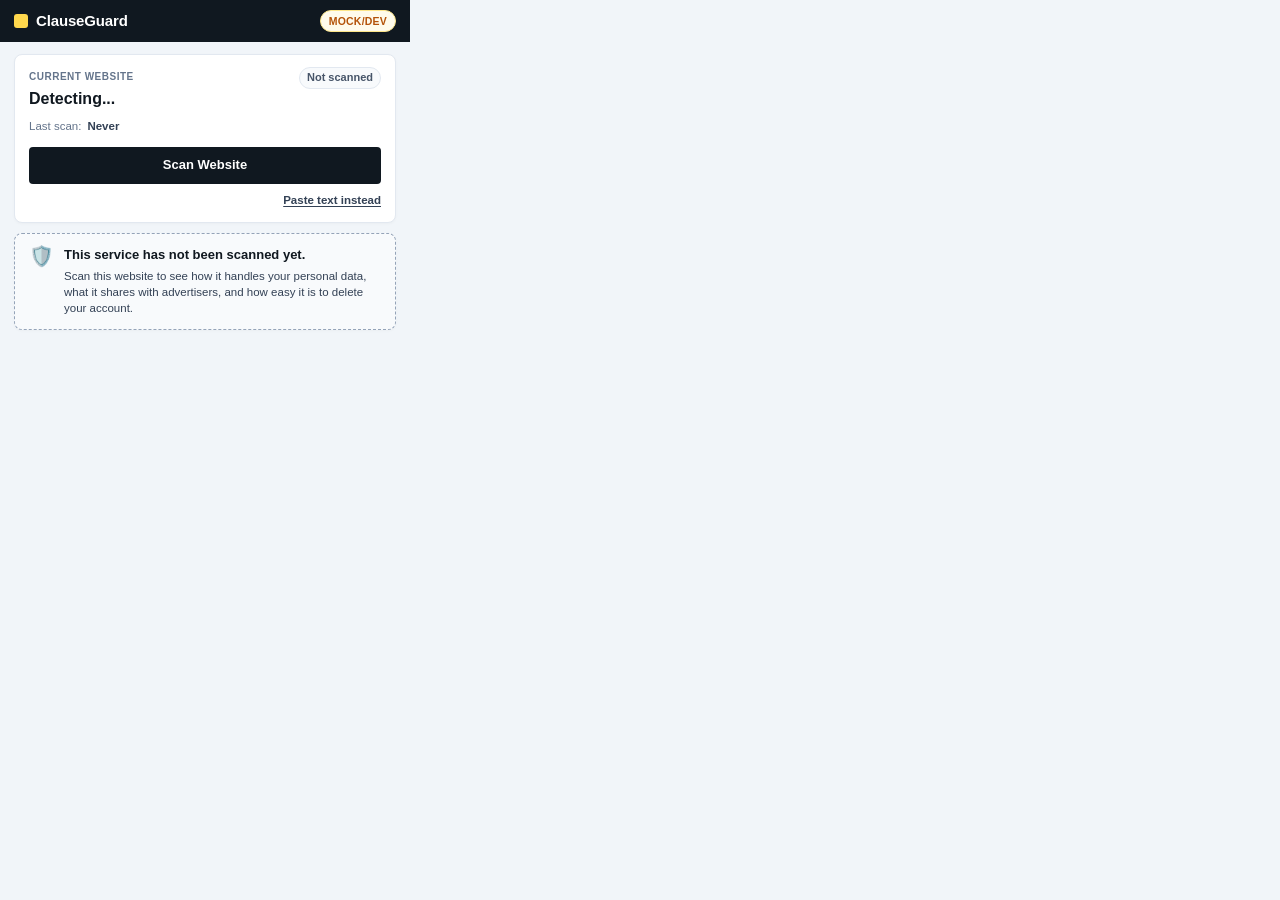
<file: extension/popup.html>
<!DOCTYPE html>
<html lang="en">
<head>
  <meta charset="utf-8">
  <meta name="viewport" content="width=device-width, initial-scale=1">
  <title>ClauseGuard</title>
  <link rel="stylesheet" href="popup.css">
</head>
<body>
  <!-- Header Bar -->
  <header class="top">
    <div class="brand"><i></i>ClauseGuard</div>
    <div class="top-r">
      <span id="api-mode" class="conn mock">MOCK/DEV</span>
    </div>
  </header>

  <main>
    <!-- 1. Service Overview Card -->
    <div class="card site-card" id="site-card">
      <div class="site-header-row">
        <div>
          <span class="label-tiny">CURRENT WEBSITE</span>
          <div id="site-name" class="site-title">Detecting...</div>
        </div>
        <div class="site-badges">
          <span id="portfolio-badge" class="badge saved hidden">In Portfolio</span>
          <span id="scan-badge" class="badge neutral">Not scanned</span>
        </div>
      </div>

      <div class="site-meta-row">
        <span class="meta-label">Last scan:</span>
        <span id="last-scanned-time" class="meta-val">Never</span>
      </div>

      <div id="policy-link-container" class="policy-link-box hidden">
        <span class="policy-icon">🔗</span>
        <a id="policy-link" href="#" target="_blank" class="policy-ext-link">Open Privacy Policy Page ↗</a>
      </div>

      <div class="scan-actions">
        <button id="analyze-btn" class="btn primary">Scan Website</button>
        <button id="toggle-paste-btn" class="btn-link" type="button">Paste text instead</button>
      </div>

      <!-- Manual Paste Fallback Section -->
      <div id="paste-section" class="paste-box hidden">
        <div class="paste-head">
          <span class="paste-title">Manual Policy Input</span>
          <span class="hint">Use this if the policy is blocked by website protections or spread across multiple pages.</span>
        </div>
        <textarea id="paste-text" rows="4" placeholder="Paste privacy policy text here..."></textarea>
        <button id="paste-analyze-btn" class="btn small">Analyze Pasted Text</button>
      </div>
    </div>

    <!-- Live Status / Message Banner (Shown on status message or error) -->
    <div id="status" class="status hidden" role="status" aria-live="polite"></div>

    <!-- ITEM 1: Unscanned Service Reminder Card -->
    <div id="unscanned-reminder" class="card reminder-card">
      <div class="reminder-content">
        <span class="reminder-icon">🛡️</span>
        <div class="reminder-text">
          <strong>This service has not been scanned yet.</strong>
          <p>Scan this website to see how it handles your personal data, what it shares with advertisers, and how easy it is to delete your account.</p>
        </div>
      </div>
    </div>

    <!-- Scanned Analysis Results (Hidden when unscanned, not_a_policy, or blocked) -->
    <div id="results" class="hidden">

      <!-- 2. Overall Score Section (Large & Prominent) -->
      <section class="card score-card" id="card-score-summary">
        <div class="score-row">
          <div>
            <div class="score-display">
              <b id="risk-score">0</b><span class="score-denom">/100</span>
            </div>
            <span class="score-caption">Overall Privacy Risk</span>
          </div>
          <div class="score-badge-box">
            <span id="risk-band" class="band Typical">Typical for everyday apps</span>
          </div>
        </div>

        <div class="gauge" aria-hidden="true">
          <i id="gauge-fill" style="width: 0%;"></i>
        </div>

        <div class="score-explanation" id="score-explanation">
          Calculated from the top 5 highest-risk clauses, compared with everyday apps.
        </div>
      </section>

      <!-- 3. Compare with another service (Directly below score) -->
      <section class="card compare-card" id="compare-section">
        <div class="compare-head">
          <h4 class="compare-title">Compare with another service</h4>
          <span class="hint">Search saved services or type any service name to compare:</span>
        </div>

        <div class="compare-inputs-wrap">
          <div class="compare-row">
            <input type="text" id="compare-search-input" list="compare-datalist" class="input-field" placeholder="Type or choose a service name...">
            <datalist id="compare-datalist"></datalist>
          </div>
          <div class="compare-row" style="margin-top: 6px;">
            <select id="compare-target" class="select-field">
              <option value="">-- Or select from saved portfolio --</option>
            </select>
            <button id="compare-btn" class="btn small">Compare</button>
          </div>
        </div>

        <div id="compare-results" class="compare-results-box hidden"></div>
      </section>

      <!-- 4. Clause Details (Ordered by importance: refunds, cancellation, deletion, sharing, advertisers) -->
      <section class="card clauses-card" id="card-clauses-section">
        <div class="clauses-head">
          <div class="clauses-count-label">Key Policy Details (<span id="clause-count">0</span>)</div>
          <span class="hint">Ranked by key user decisions and privacy commitments.</span>
        </div>
        <div id="clauses-list" class="clauses-list-box"></div>
      </section>

      <!-- Portfolio Actions -->
      <div class="portfolio-actions">
        <button id="save-btn" class="btn primary">Add to Portfolio</button>
        <button id="open-dash-btn" class="btn ghost">Open Web Dashboard</button>
      </div>
      <div id="save-status" class="status hidden" role="status"></div>
    </div>
  </main>

  <script src="popup.js"></script>
</body>
</html>
</file>
<file: extension/popup.css>
:root {
  --ink: #101820;
  --ink-2: #334155;
  --ink-3: #64748b;
  --line: #e2e8f0;
  --desk: #f1f5f9;
  --sheet: #ffffff;
  --mark: #ffd84d;
  --safe: #0f766e;
  --safe-bg: #f0fdfa;
  --safe-border: #99f6e4;
  --alert: #b91c1c;
  --alert-bg: #fef2f2;
  --alert-border: #fecaca;
  --warning: #b45309;
  --warning-bg: #fffbeb;
  --warning-border: #fde68a;
  --neutral-bg: #f8fafc;
  --neutral-border: #cbd5e1;
  --neutral-text: #475569;
  --radius: 8px;
  --radius-sm: 4px;
  --font: -apple-system, BlinkMacSystemFont, "Segoe UI", Roboto, Helvetica, Arial, sans-serif;
}

* { box-sizing: border-box; }

body {
  width: 410px;
  margin: 0;
  background: var(--desk);
  color: var(--ink);
  font: 400 13px/1.45 var(--font);
  overflow-x: hidden;
}

h2, h3, h4, p { margin: 0; }
button, input, select, textarea { font: inherit; color: inherit; }
:focus-visible { outline: 2px solid var(--ink); outline-offset: 2px; }
.hidden { display: none !important; }

/* Top Header */
.top {
  background: var(--ink);
  color: #fff;
  display: flex;
  justify-content: space-between;
  align-items: center;
  padding: 10px 14px;
  position: sticky;
  top: 0;
  z-index: 100;
}
.brand {
  font-weight: 800;
  font-size: 15px;
  letter-spacing: -.01em;
  display: flex;
  align-items: center;
  gap: 8px;
}
.brand i {
  width: 14px;
  height: 14px;
  background: var(--mark);
  border-radius: 3px;
  display: inline-block;
}
.top-r { display: flex; align-items: center; gap: 8px; }
.conn {
  font-size: 10.5px;
  font-weight: 700;
  padding: 2.5px 8px;
  border-radius: 99px;
  background: #2b3744;
  color: #c4ccd4;
  letter-spacing: .02em;
}
.conn.mock { background: var(--warning-bg); color: var(--warning); border: 1px solid var(--warning-border); }
.conn.live { background: var(--safe-bg); color: var(--safe); border: 1px solid var(--safe-border); }

/* Main Content */
main {
  padding: 12px 14px 18px;
  display: flex;
  flex-direction: column;
  gap: 10px;
}

/* Card */
.card {
  background: var(--sheet);
  border: 1px solid var(--line);
  border-radius: var(--radius);
  padding: 12px 14px;
  box-shadow: 0 1px 3px rgba(0, 0, 0, 0.03);
}

/* Current Website Card */
.site-card {
  display: flex;
  flex-direction: column;
  gap: 8px;
}
.site-header-row {
  display: flex;
  justify-content: space-between;
  align-items: flex-start;
  gap: 8px;
}
.label-tiny {
  font-size: 10px;
  font-weight: 700;
  color: var(--ink-3);
  text-transform: uppercase;
  letter-spacing: .05em;
}
.site-title {
  font-size: 16px;
  font-weight: 800;
  color: var(--ink);
  overflow-wrap: anywhere;
  margin-top: 1px;
}
.site-badges {
  display: flex;
  flex-direction: column;
  align-items: flex-end;
  gap: 4px;
}
.site-meta-row {
  display: flex;
  align-items: center;
  gap: 6px;
  font-size: 11.5px;
  color: var(--ink-3);
}
.meta-val {
  font-weight: 600;
  color: var(--ink-2);
}

/* Badges */
.badge {
  display: inline-flex;
  align-items: center;
  gap: 4px;
  font-size: 11px;
  font-weight: 700;
  padding: 2px 7px;
  border-radius: 99px;
  white-space: nowrap;
}
.badge.saved {
  background: var(--safe-bg);
  color: var(--safe);
  border: 1px solid var(--safe-border);
}
.badge.unsaved {
  background: var(--neutral-bg);
  color: var(--neutral-text);
  border: 1px solid var(--neutral-border);
}
.badge.complete {
  background: var(--safe-bg);
  color: var(--safe);
  border: 1px solid var(--safe-border);
}
.badge.partial {
  background: var(--warning-bg);
  color: var(--warning);
  border: 1px solid var(--warning-border);
}
.badge.insufficient {
  background: var(--neutral-bg);
  color: var(--alert);
  border: 1px solid var(--alert-border);
}
.badge.blocked {
  background: #fef2f2;
  color: #dc2626;
  border: 1px solid #fecaca;
}
.badge.scanning {
  background: #eff6ff;
  color: #2563eb;
  border: 1px solid #bfdbfe;
}
.badge.neutral {
  background: var(--neutral-bg);
  color: var(--neutral-text);
  border: 1px solid var(--line);
}

/* Policy Link Box */
.policy-link-box {
  background: #f8fafc;
  border: 1px dashed var(--line);
  border-radius: var(--radius-sm);
  padding: 6px 10px;
  display: flex;
  align-items: center;
  gap: 6px;
  font-size: 12px;
}
.policy-ext-link {
  color: var(--ink-2);
  text-decoration: underline;
  text-underline-offset: 2px;
  font-weight: 600;
  overflow: hidden;
  text-overflow: ellipsis;
  white-space: nowrap;
}
.policy-ext-link:hover { color: var(--ink); }

/* Scan Action Buttons */
.scan-actions {
  display: flex;
  flex-direction: column;
  gap: 6px;
  margin-top: 4px;
}
.btn {
  width: 100%;
  background: var(--ink);
  color: #fff;
  border: 0;
  border-radius: var(--radius-sm);
  padding: 9px 14px;
  font-weight: 700;
  font-size: 13px;
  cursor: pointer;
  transition: all 0.15s ease;
  display: inline-flex;
  justify-content: center;
  align-items: center;
  text-align: center;
}
.btn:hover { background: #26323f; }
.btn:disabled { opacity: .6; cursor: wait; }
.btn.primary {
  background: var(--ink);
  color: #fff;
}
.btn.small {
  width: auto;
  padding: 5px 12px;
  font-size: 12px;
}
.btn.ghost {
  background: transparent;
  color: var(--ink);
  border: 1px solid var(--ink);
}
.btn.ghost:hover {
  background: var(--ink);
  color: #fff;
}

.btn-link {
  background: none;
  border: 0;
  color: var(--ink-2);
  text-decoration: underline;
  text-underline-offset: 2px;
  cursor: pointer;
  font-size: 11.5px;
  font-weight: 600;
  padding: 2px 0;
  text-align: right;
}
.btn-link:hover { color: var(--ink); }

/* Manual Paste Box */
.paste-box {
  background: #fafbfc;
  border: 1px solid var(--line);
  border-radius: var(--radius-sm);
  padding: 10px;
  display: flex;
  flex-direction: column;
  gap: 6px;
  margin-top: 6px;
}
.paste-head {
  display: flex;
  flex-direction: column;
  gap: 2px;
}
.paste-title {
  font-size: 12px;
  font-weight: 700;
  color: var(--ink);
}
.hint {
  font-size: 11px;
  color: var(--ink-3);
  line-height: 1.35;
}
.paste-box textarea {
  width: 100%;
  padding: 8px;
  border: 1px solid var(--line);
  border-radius: var(--radius-sm);
  font-size: 11.5px;
  resize: vertical;
  background: #fff;
}
.paste-box textarea:focus {
  outline: 0;
  border-color: var(--ink);
  box-shadow: 0 0 0 1px var(--ink);
}

/* Status Banners */
.status {
  padding: 8px 12px;
  border-left: 4px solid var(--ink);
  background: #fff;
  border-radius: 4px;
  font-size: 12px;
  line-height: 1.4;
  overflow-wrap: anywhere;
  font-weight: 500;
}
.status.error { border-left-color: var(--alert); background: var(--alert-bg); color: var(--alert); }
.status.success { border-left-color: var(--safe); background: var(--safe-bg); color: var(--safe); }
.status.warning { border-left-color: var(--warning); background: var(--warning-bg); color: var(--warning); }
.status.info { border-left-color: var(--ink); background: #fff; color: var(--ink); }

/* The 4 Question Cards (Phase 2 UX) */
.q-card {
  padding: 0;
  overflow: hidden;
}
.q-header {
  padding: 10px 12px;
  background: #fff;
  display: flex;
  justify-content: space-between;
  align-items: center;
  cursor: pointer;
  user-select: none;
  transition: background 0.1s ease;
}
.q-header:hover {
  background: #f8fafc;
}
.q-title-group {
  display: flex;
  align-items: center;
  gap: 10px;
}
.q-num {
  width: 22px;
  height: 22px;
  background: var(--ink);
  color: #fff;
  border-radius: 99px;
  display: flex;
  align-items: center;
  justify-content: center;
  font-size: 11px;
  font-weight: 800;
  flex-shrink: 0;
}
.q-title {
  font-size: 13.5px;
  font-weight: 800;
  color: var(--ink);
  line-height: 1.2;
}
.q-sub {
  font-size: 11px;
  color: var(--ink-3);
  margin-top: 1px;
}
.q-chevron {
  font-size: 13px;
  color: var(--ink-3);
  transition: transform 0.2s ease;
}
.q-header.collapsed .q-chevron {
  transform: rotate(-90deg);
}
.q-body {
  padding: 10px 12px 12px;
  border-top: 1px solid var(--line);
  background: #fff;
  display: flex;
  flex-direction: column;
  gap: 8px;
}
.q-body.hidden {
  display: none !important;
}

/* Chips Container */
.chips-container {
  display: flex;
  flex-wrap: wrap;
  gap: 5px;
}
.chip {
  font-size: 11px;
  padding: 3px 8px;
  border: 1px solid var(--line);
  border-radius: 99px;
  background: #f8fafc;
  color: var(--ink-2);
  font-weight: 600;
  cursor: pointer;
  transition: all 0.12s ease;
}
.chip:hover {
  background: var(--ink);
  color: #fff;
  border-color: var(--ink);
}
.chip.active {
  background: var(--ink);
  color: #fff;
  border-color: var(--ink);
  box-shadow: 0 0 0 1px var(--mark);
}

/* Findings List */
.findings-list {
  display: flex;
  flex-direction: column;
  gap: 7px;
}
.finding-item {
  background: #f8fafc;
  border: 1px solid var(--line);
  border-radius: var(--radius-sm);
  padding: 7px 9px;
  font-size: 12px;
}
.finding-head {
  display: flex;
  justify-content: space-between;
  align-items: baseline;
  margin-bottom: 3px;
}
.finding-kind {
  font-weight: 700;
  font-size: 11.5px;
  color: var(--ink);
  display: inline-flex;
  align-items: center;
  gap: 4px;
}
.finding-kind.sell {
  color: var(--alert);
}
.finding-summary {
  font-size: 11.5px;
  color: var(--ink-2);
  line-height: 1.35;
}
.evidence-btn {
  background: none;
  border: 0;
  color: var(--ink-3);
  text-decoration: underline;
  text-underline-offset: 2px;
  font-size: 10.5px;
  cursor: pointer;
  padding: 2px 0 0;
  display: inline-block;
  margin-top: 3px;
}
.evidence-btn:hover { color: var(--ink); }
.evidence-quote {
  background: #fff;
  border-left: 3px solid var(--ink);
  padding: 5px 8px;
  margin-top: 5px;
  font-style: italic;
  font-size: 11px;
  color: var(--ink-2);
  line-height: 1.35;
  border-radius: 0 3px 3px 0;
}
.empty-msg {
  font-size: 11.5px;
  color: var(--ink-3);
  font-style: italic;
  padding: 4px 0;
}

/* Question 4: Change Box */
.change-box {
  display: flex;
  flex-direction: column;
  gap: 6px;
  font-size: 12px;
}
.change-item {
  display: flex;
  align-items: center;
  gap: 6px;
  padding: 6px 8px;
  border-radius: var(--radius-sm);
  background: #f8fafc;
  border: 1px solid var(--line);
}
.change-item.alert {
  background: var(--alert-bg);
  border-color: var(--alert-border);
  color: var(--alert);
  font-weight: 600;
}
.change-item.safe {
  background: var(--safe-bg);
  border-color: var(--safe-border);
  color: var(--safe);
}

/* Secondary Risk Score Card */
.score-card {
  display: flex;
  flex-direction: column;
  gap: 6px;
}
.score-row {
  display: flex;
  justify-content: space-between;
  align-items: center;
}
.score-display {
  display: flex;
  align-items: baseline;
  gap: 2px;
}
.score-display b {
  font-size: 28px;
  line-height: 1;
  font-weight: 800;
}
.score-denom {
  font-size: 14px;
  font-weight: 700;
  color: var(--ink-3);
}
.score-caption {
  display: block;
  font-size: 10px;
  font-weight: 700;
  text-transform: uppercase;
  letter-spacing: .04em;
  color: var(--ink-3);
  margin-top: 2px;
}
.score-explanation {
  font-size: 11px;
  color: var(--ink-3);
  line-height: 1.3;
}

/* Band Badges */
.band {
  font-weight: 700;
  padding: 3px 8px;
  border-radius: 4px;
  font-size: 11.5px;
}
.band.Low { background: var(--safe-bg); color: var(--safe); border: 1px solid var(--safe-border); }
.band.Moderate { background: var(--warning-bg); color: var(--warning); border: 1px solid var(--warning-border); }
.band.High { background: var(--alert-bg); color: var(--alert); border: 1px solid var(--alert-border); }
.band.VeryHigh { background: var(--alert-bg); color: var(--alert); font-weight: 800; border: 1px solid var(--alert-border); }
.band.Inconclusive { background: var(--neutral-bg); color: var(--neutral-text); border: 1px solid var(--line); }

/* Gauge */
.gauge {
  height: 6px;
  background: #e2e8f0;
  border-radius: 3px;
  position: relative;
  overflow: hidden;
  margin: 2px 0;
}
.gauge i {
  position: absolute;
  inset: 0 auto 0 0;
  background: var(--ink);
  border-radius: 3px;
  transition: width 0.3s ease;
}

/* Coverage Note */
.coverage-box {
  background: #f8fafc;
  border: 1px dashed var(--line);
  border-radius: var(--radius-sm);
  padding: 7px 9px;
  font-size: 11px;
  color: var(--ink-2);
  line-height: 1.4;
}
.cov-status {
  font-weight: 700;
  margin-bottom: 2px;
}

/* Clauses Toggle */
.clauses-toggle-row {
  display: flex;
  justify-content: space-between;
  align-items: center;
  margin-top: 4px;
  padding-top: 6px;
  border-top: 1px solid var(--line);
}
.clauses-count-label {
  font-size: 11.5px;
  font-weight: 700;
  color: var(--ink-2);
}
.clauses-details-box {
  max-height: 200px;
  overflow-y: auto;
  display: flex;
  flex-direction: column;
  gap: 6px;
  margin-top: 6px;
}
.clause-card {
  background: #f8fafc;
  border: 1px solid var(--line);
  border-radius: var(--radius-sm);
  padding: 6px 8px;
  font-size: 11px;
}
.clause-quote {
  font-style: italic;
  color: var(--ink);
  margin-bottom: 3px;
  line-height: 1.35;
}
.clause-meta {
  display: flex;
  justify-content: space-between;
  color: var(--ink-3);
  font-size: 10.5px;
}

/* Compare Card */
.compare-card {
  display: flex;
  flex-direction: column;
  gap: 8px;
}
.compare-title {
  font-size: 12.5px;
  font-weight: 700;
  color: var(--ink);
}
.compare-row {
  display: flex;
  gap: 6px;
}
.select-field {
  flex: 1;
  min-width: 0;
  padding: 5px 8px;
  border: 1px solid var(--line);
  border-radius: var(--radius-sm);
  background: #fff;
  font-size: 11.5px;
}
.select-field:focus {
  border-color: var(--ink);
  outline: 0;
}
.compare-results-box {
  background: #f8fafc;
  border: 1px solid var(--line);
  border-radius: var(--radius-sm);
  padding: 8px 10px;
  font-size: 11.5px;
  line-height: 1.4;
}

/* Portfolio Actions */
.portfolio-actions {
  display: grid;
  grid-template-columns: 1.2fr 1fr;
  gap: 8px;
  margin-top: 4px;
}


/* Item 1: Reminder Card */
.reminder-card {
  background: #f8fafc;
  border: 1px dashed #94a3b8;
  padding: 12px 14px;
  border-radius: var(--radius);
}
.reminder-content {
  display: flex;
  gap: 10px;
  align-items: flex-start;
}
.reminder-icon {
  font-size: 20px;
  line-height: 1;
}
.reminder-text strong {
  display: block;
  font-size: 13px;
  color: var(--ink);
  margin-bottom: 3px;
}
.reminder-text p {
  font-size: 11.5px;
  color: var(--ink-2);
  line-height: 1.4;
  margin: 0;
}

/* Item 2 & 3: Band Styles & Form Controls */
.band.VeryLow, .band.very_low { background: var(--safe-bg); color: var(--safe); border: 1px solid var(--safe-border); }
.band.Low, .band.low { background: var(--safe-bg); color: var(--safe); border: 1px solid var(--safe-border); }
.band.Typical, .band.typical { background: #eff6ff; color: #1d4ed8; border: 1px solid #bfdbfe; }
.band.Moderate, .band.moderate { background: var(--warning-bg); color: var(--warning); border: 1px solid var(--warning-border); }
.band.High, .band.high { background: var(--warning-bg); color: var(--warning); border: 1px solid var(--warning-border); }
.band.VeryHigh, .band.very_high { background: var(--alert-bg); color: var(--alert); font-weight: 800; border: 1px solid var(--alert-border); }

.input-field {
  width: 100%;
  padding: 6px 10px;
  border: 1px solid var(--line);
  border-radius: var(--radius-sm);
  background: #fff;
  font-size: 12px;
  box-sizing: border-box;
}
.input-field:focus {
  border-color: var(--ink);
  outline: none;
}

/* Item 2: Clause Details & Toggle */
.clauses-card {
  display: flex;
  flex-direction: column;
  gap: 8px;
}
.clauses-head {
  display: flex;
  flex-direction: column;
  gap: 2px;
}
.clauses-list-box {
  display: flex;
  flex-direction: column;
  gap: 8px;
  margin-top: 4px;
}
.clause-item {
  background: #f8fafc;
  border: 1px solid var(--line);
  border-radius: var(--radius-sm);
  padding: 10px 12px;
  display: flex;
  flex-direction: column;
  gap: 6px;
}
.clause-item-head {
  display: flex;
  justify-content: space-between;
  align-items: center;
}
.clause-type-tag {
  font-size: 11px;
  font-weight: 700;
  text-transform: capitalize;
  color: var(--ink);
  background: #e2e8f0;
  padding: 2.5px 7px;
  border-radius: 4px;
  letter-spacing: .02em;
}
.clause-meaning {
  font-size: 12px;
  color: var(--ink);
  line-height: 1.4;
  font-weight: 500;
}
.clause-action {
  font-size: 11.5px;
  color: var(--ink-2);
  line-height: 1.35;
  background: #ffffff;
  border-left: 3px solid #3b82f6;
  padding: 6px 8px;
  border-radius: 0 4px 4px 0;
}
.clause-action b {
  color: #1d4ed8;
}
.toggle-excerpt-btn {
  background: none;
  border: none;
  padding: 0;
  font-size: 11px;
  color: var(--ink-3);
  text-decoration: underline;
  cursor: pointer;
  text-align: left;
  margin-top: 2px;
  display: inline-block;
}
.toggle-excerpt-btn:hover {
  color: var(--ink);
}
.clause-excerpt {
  font-size: 11px;
  font-style: italic;
  color: var(--ink-2);
  background: #ffffff;
  border: 1px solid var(--line);
  border-radius: 4px;
  padding: 6px 8px;
  line-height: 1.35;
  margin-top: 4px;
}
.compare-inputs-wrap {
  display: flex;
  flex-direction: column;
  gap: 4px;
}
</file>
